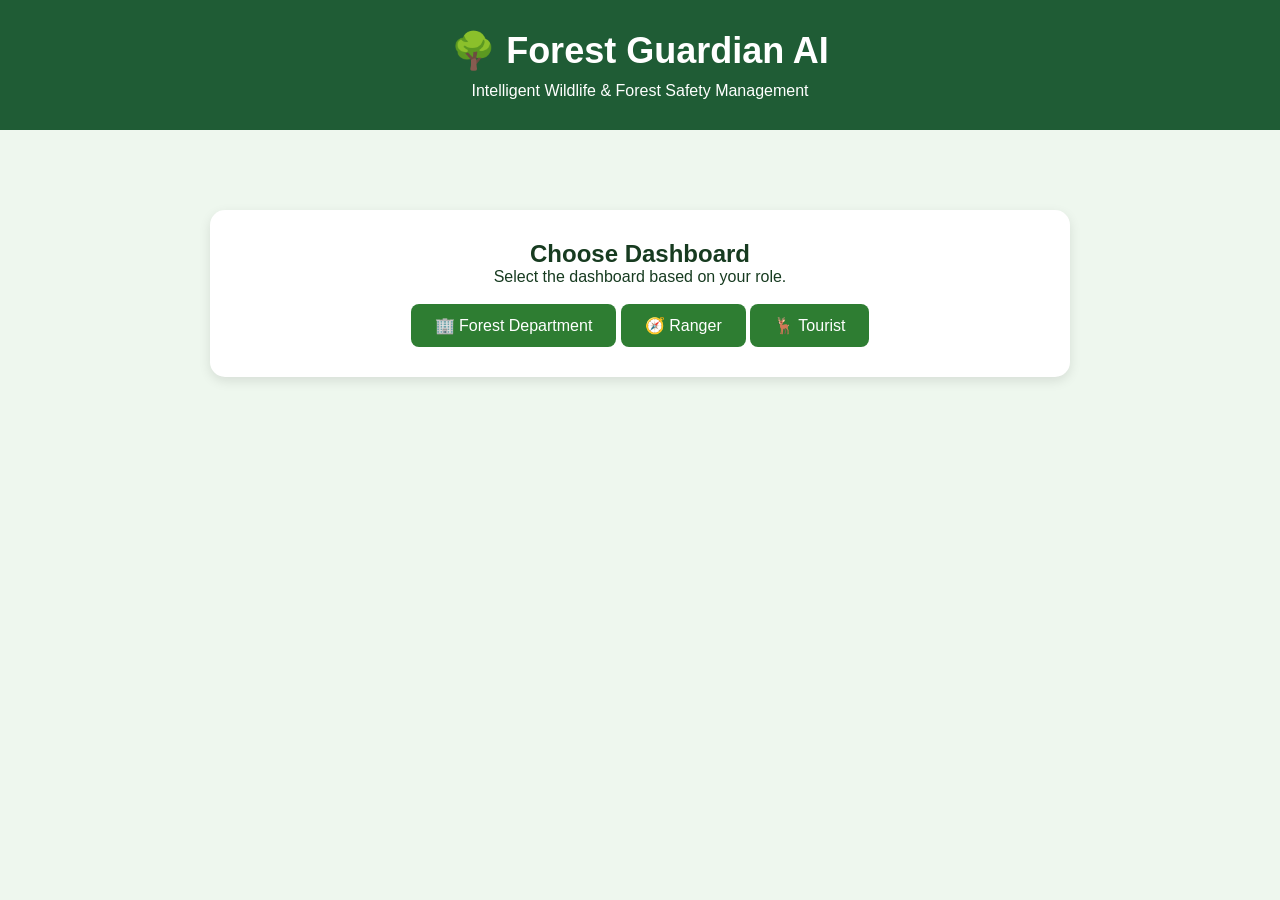
<file: Forest guardian/index.html>
<!DOCTYPE html>
<html lang="en">
<head>
    <meta charset="UTF-8">
    <meta name="viewport" content="width=device-width, initial-scale=1.0">
    <title>Forest Guardian</title>
    <link rel="stylesheet" href="style.css">
</head>

<body>

    <header>
        <h1>🌳 Forest Guardian AI</h1>
        <p>Intelligent Wildlife & Forest Safety Management</p>
    </header>

    <div class="container">

        <div class="card">
            <h2>Choose Dashboard</h2>
            <p>Select the dashboard based on your role.</p>

            <br>

            <button onclick="openDashboard('department')">
                🏢 Forest Department
            </button>

            <button onclick="openDashboard('ranger')">
                🧭 Ranger
            </button>

            <button onclick="openDashboard('tourist')">
                🦌 Tourist
            </button>

        </div>

    </div>

    <script src="script.js"></script>

</body>
</file>
<file: Forest guardian/style.css>
* {
    margin: 0;
    padding: 0;
    box-sizing: border-box;
}

body {
    font-family: Arial, sans-serif;
    background: #eef7ee;
    color: #173b20;
    text-align: center;
}

header {
    background: #1f5c35;
    color: white;
    padding: 30px 20px;
}

header h1 {
    font-size: 36px;
    margin-bottom: 10px;
}

.container {
    max-width: 900px;
    margin: 40px auto;
    padding: 20px;
}

.card {
    background: white;
    padding: 30px;
    margin: 20px 0;
    border-radius: 15px;
    box-shadow: 0 4px 12px rgba(0, 0, 0, 0.1);
}

button {
    background: #2e7d32;
    color: white;
    border: none;
    padding: 12px 24px;
    border-radius: 8px;
    cursor: pointer;
    font-size: 16px;
}

button:hover {
    background: #1b5e20;
}
</file>
